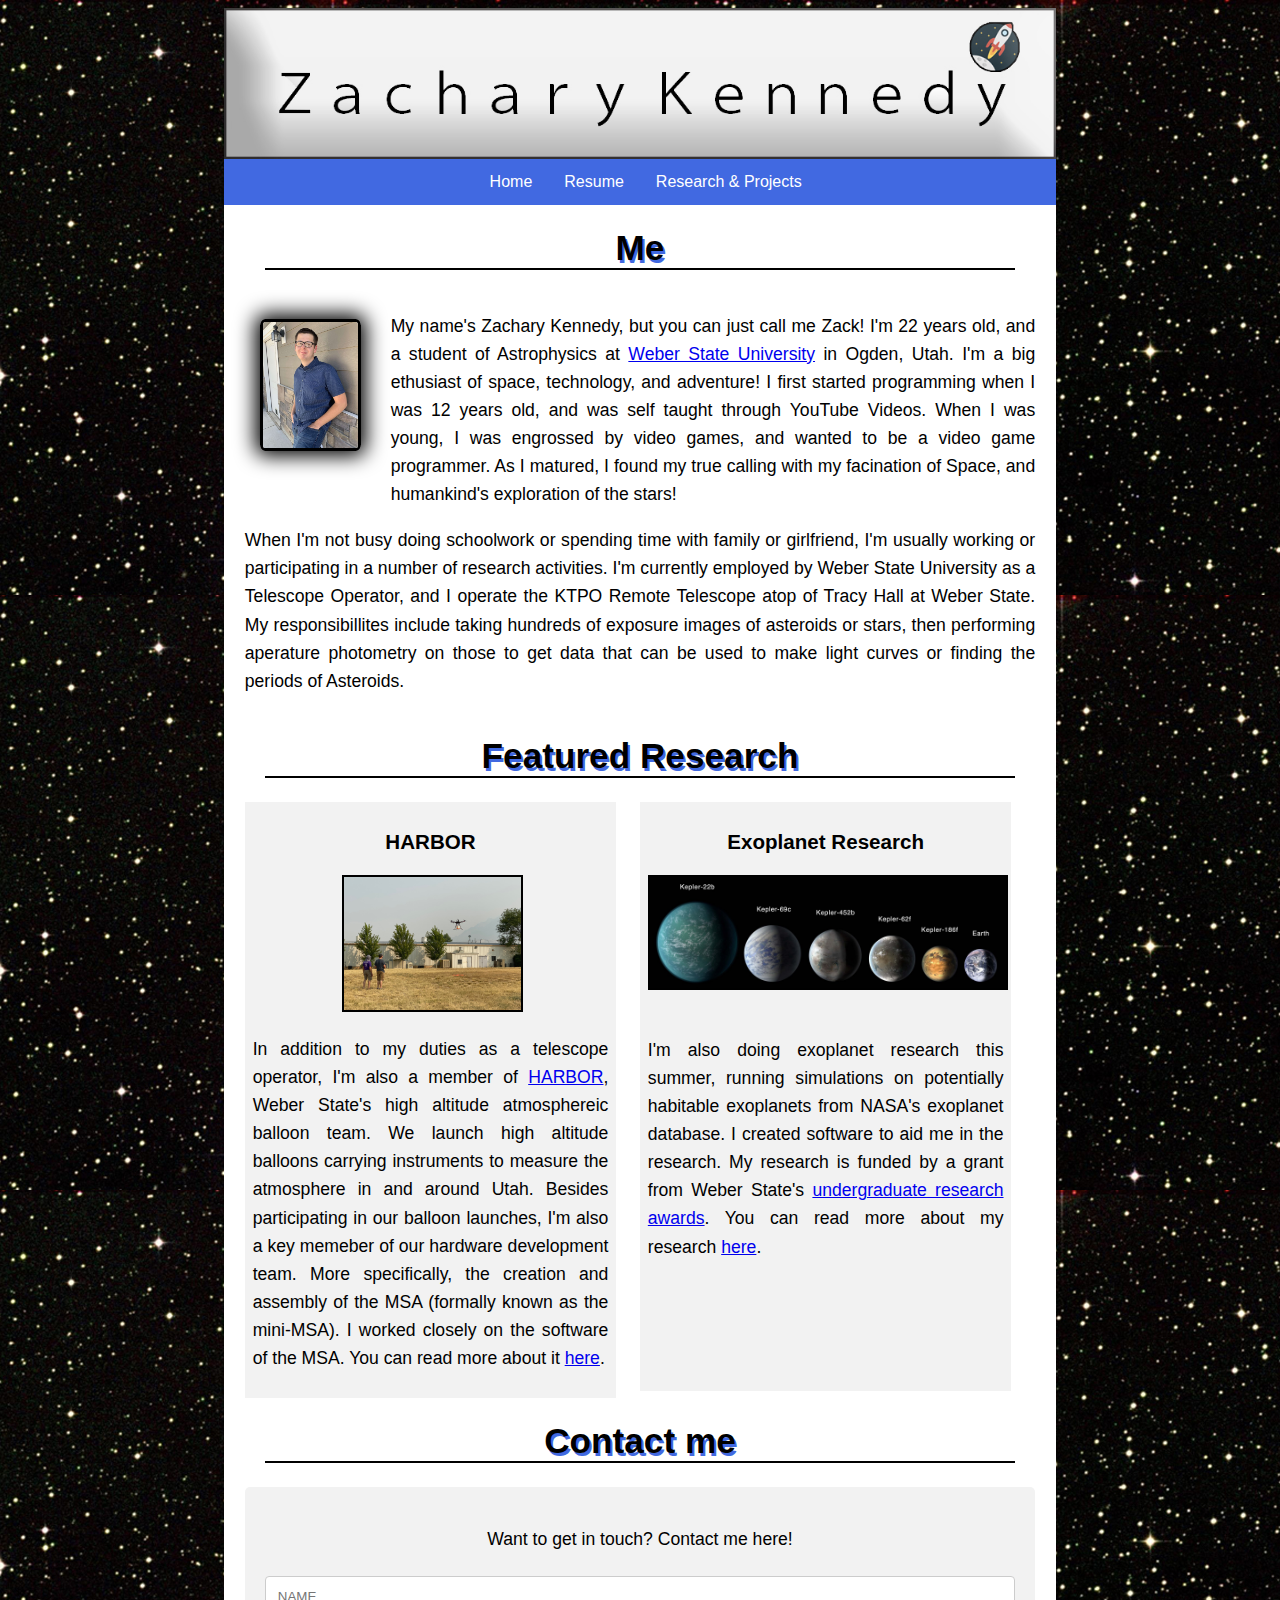
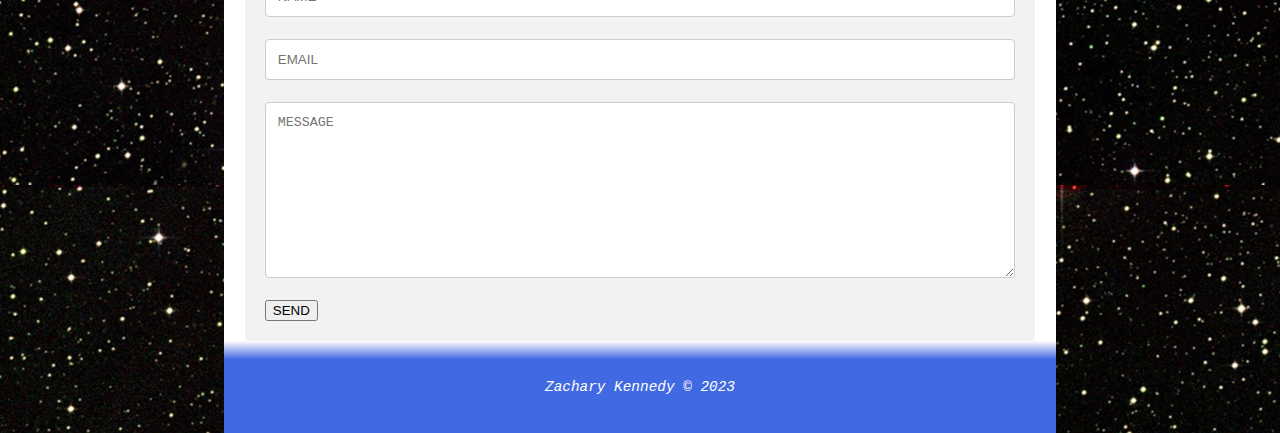
<file: index.html>
<!doctype html>

<html lang="en"> 

<head>
    <meta charset="utf-8">

    <title>Zachary Kennedy | Engineer, Software Developer, Space Enthusiast</title>
    <meta name="description" content="Zachary Kennedy Web Portfolio">
    <meta name="keywords" content="Zachary Kennedy Weber State University">
    <meta name="author" content="Zachary Kennedy">
    <meta name="viewport" content="width=device-width, initial-scale=1" /> 

    <link href="styles/my_stylesheet.css" rel="stylesheet"/>
    <link href="styles/index_style.css" rel="stylesheet"/>

</head>

<body>
    <header id="pageheader">
        <img src="images/banner4.jpg" alt="Zachary Banner">
  
        <nav class="navbar">
          <ul>
            <li><a href="index.html">Home</a></li>
            <li><a href="resume.html">Resume</a></li>
            <li><a href="research.html">Research & Projects</a></li>
          </ul>
      </nav> 
    </header>

    <article>


        <h1 id="me_h1">Me</h1>

        <img src="images/me1.jpg" alt="Picture of me" id="me" />

        <p>
            My name's Zachary Kennedy, but you can just call me Zack! I'm 22 years old, and a student of Astrophysics at <a href="https://weber.edu/" target="_blank">Weber State University</a> in Ogden, Utah.
            I'm a big ethusiast of space, technology, and adventure! I first started programming when I was 12 years old, and was self taught through YouTube Videos.
            When I was young, I was engrossed by video games, and wanted to be a video game programmer. As I matured, I found my true calling with my facination of Space,
            and humankind's exploration of the stars!     
        </p>
        
        <p>
            When I'm not busy doing schoolwork or spending time with family or girlfriend, I'm usually working or participating in a number of research activities.
            I'm currently employed by Weber State University as a Telescope Operator, and I operate the KTPO Remote Telescope atop of Tracy Hall at Weber State.
            My responsibillites include taking hundreds of exposure images of asteroids or stars, then performing aperature photometry on those to get data that can
            be used to make light curves or finding the periods of Asteroids. 
        </p>

        

        <h1 id="research_h1"> Featured Research </h1>

        <div id="harbor">

        <h3>HARBOR</h3>

        <img src="images/HARBOR_DRONE_Flight.jpg" alt="HARBOR drone flight"/>

        <p>
            In addition to my duties as a telescope operator, I'm also a member of <a href="https://harbor.weber.edu/" target="_blank">HARBOR</a>, Weber State's high altitude atmosphereic balloon team. We launch high altitude balloons
            carrying instruments to measure the atmosphere in and around Utah. Besides participating in our balloon launches, I'm also a key memeber of our hardware development team.
            More specifically, the creation and assembly of the MSA (formally known as the mini-MSA). I worked closely on the software of the MSA. You can read more about it <a href="msa.html">here</a>. 
        </p>

        

        </div>

        <div id="exo">

        <h3>Exoplanet Research</h3>

        <img src="images/exoplanets.jpg" alt="Exoplanets"/>

        <p>
            I'm also doing exoplanet research this summer, running simulations on potentially habitable exoplanets from NASA's exoplanet database. I created software to aid me in the research.
            My research is funded by a grant from Weber State's <a href="https://www.weber.edu/cos/researchawards.html" target="_blank">undergraduate research awards</a>. You can read more about my research <a href="#">here</a>. 
        </p>

        <br><br><br><br><br>


        </div>

        

    </article>

    <article id="container">


        <h1>Contact me</h1>


    <div id="contact">

        <p>
            Want to get in touch? Contact me here!
         </p>

<!-- form starting  -->
<form class="form-horizontal"
method="post" action="contact.php">
<div class="form-group">
<div class="col-sm-12">
<!-- name  -->
<input
  type="text"
  class="form-control"
  id="name"
  placeholder="NAME"
  name="name"
  value=""
/>
</div>
</div>

<div class="form-group">
<div class="col-sm-12">
<!-- email  -->
<input
  type="email"
  class="form-control"
  id="email"
  placeholder="EMAIL"
  name="email"
  value=""
/>
</div>
</div>

<!-- message  -->
<textarea
class="form-control"
rows="10"
placeholder="MESSAGE"
name="message">
</textarea>

<button
class="btn btn-primary send-button"
id="submit"
type="submit"
value="SEND">
<i class="fa fa-paper-plane"></i>
<span class="send-text">SEND</span>
</button>
</form>
<!-- end of form -->
</div>
    </div>

    </article>


    <footer>
        <address>
          Zachary Kennedy &copy; 2023
        </address>
      </footer>
</body>

</html>


<!----

    References:

    Exoplanet Image - https://www.gps.caltech.edu/gps-research/research-programs/planetary-research-option/research-areas/exoplanets-planetary-astronomy

    Banner Rocketship Icon - https://www.iconfinder.com/icons/457053/fly_moon_rocket_ship_space_icon

    Vplanet Logo - https://github.com/VirtualPlanetaryLaboratory/vplanet

    MSA Image Diagram - Dr. John Sohl

    MSA Housing Blueprints - Huiling Renee Xie



-->
</file>
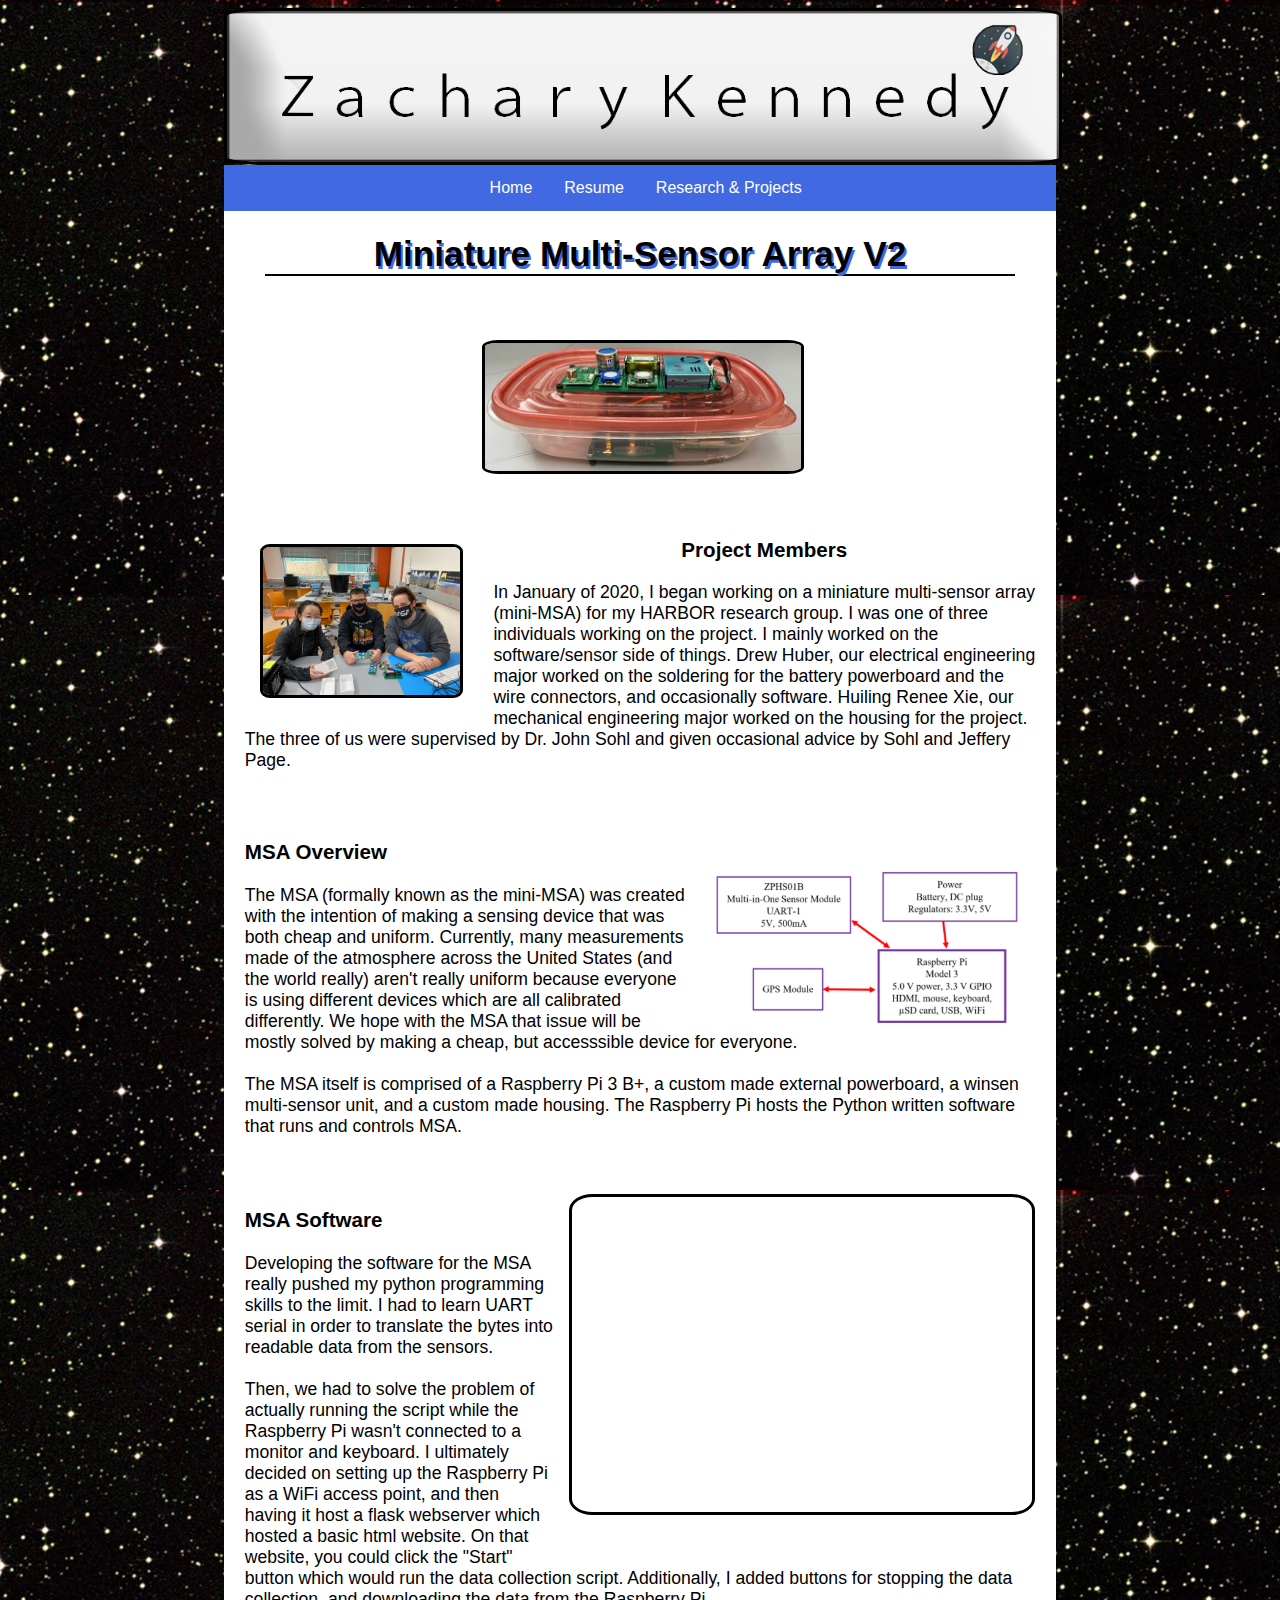
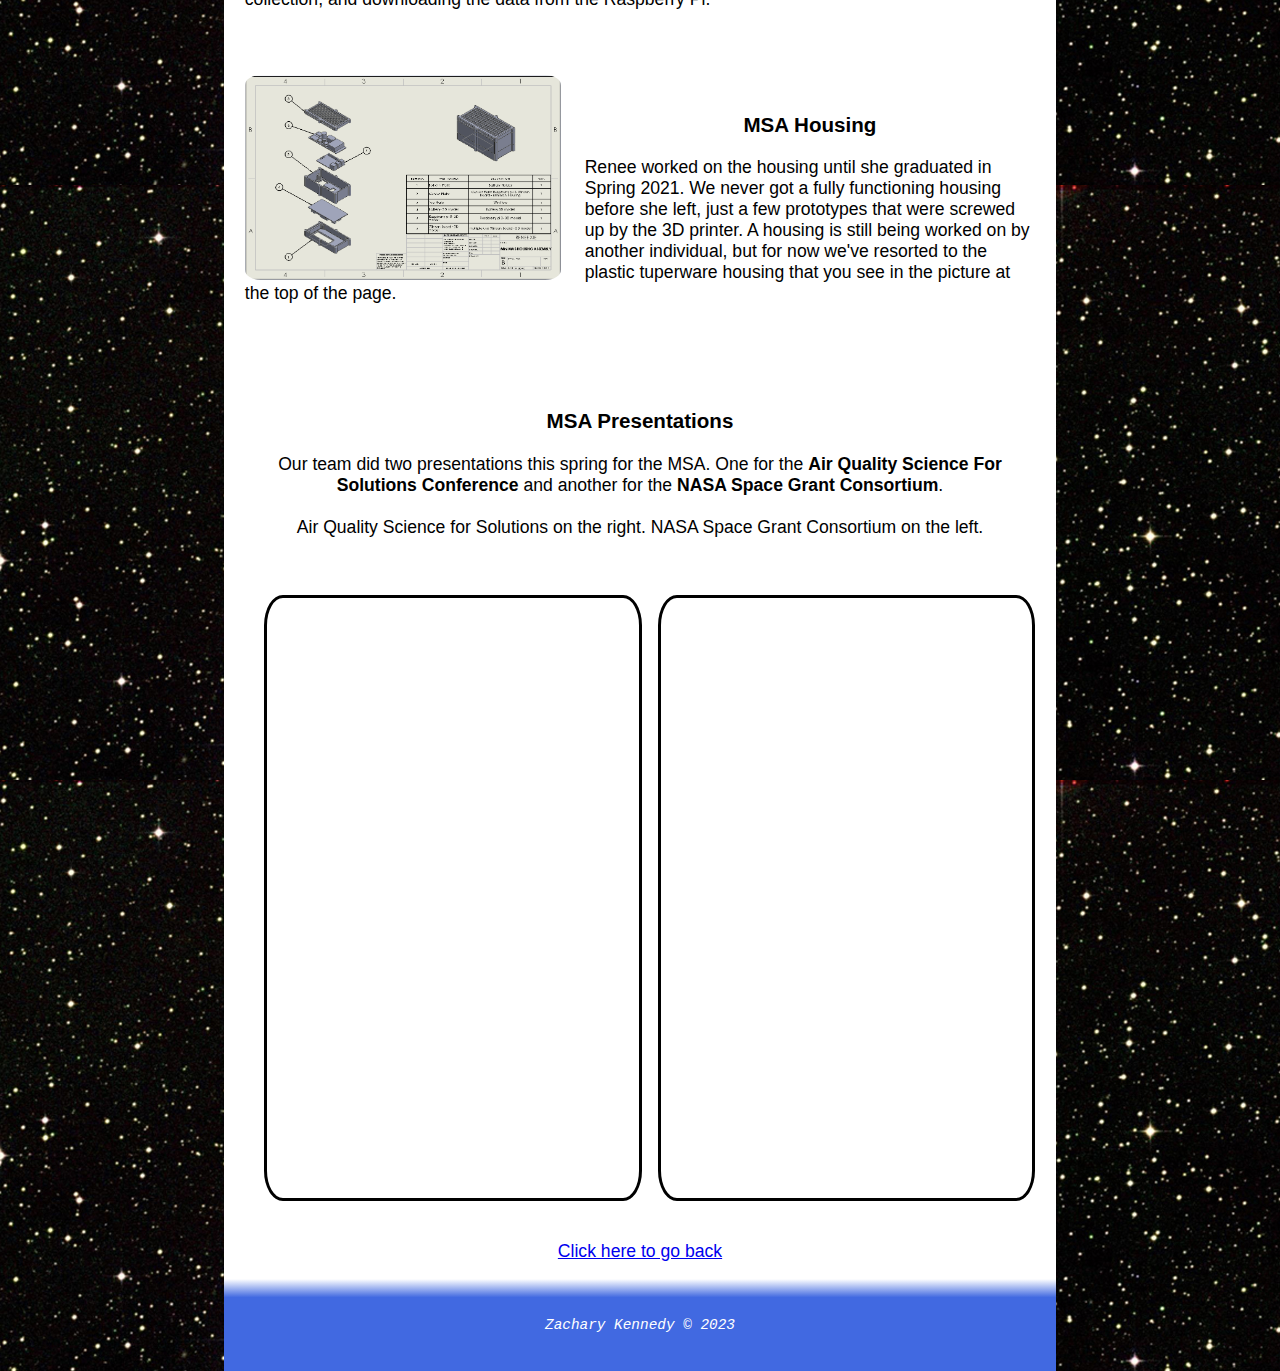
<file: msa.html>
<!doctype html>

<html lang="en"> 

<head>
    <meta charset="utf-8">

    <title>Zachary Kennedy | MSA V2</title>
    <meta name="description" content="Zachary Kennedy Web Portfolio">
    <meta name="keywords" content="Zachary Kennedy Weber State University">
    <meta name="author" content="Zachary Kennedy">

    <link href="styles/my_stylesheet.css" rel="stylesheet"/>
    <link href="styles/msa_style.css" rel="stylesheet"/>

</head>

<body>
    <header id="pageheader">
        <img src="images/banner4.jpg" alt="Zachary Banner">
  
        <nav class="navbar">
          <ul>
            <li><a href="index.html">Home</a></li>
            <li><a href="resume.html">Resume</a></li>
            <li><a href="research.html">Research & Projects</a></li>
          </ul>
      </nav> 
    </header>

    <article>


        <h1 id="me_h1">Miniature Multi-Sensor Array V2</h1>

        <img src="images/MSA1.jpg" alt="Tuperware MSA" id="MSA1"/>


        <img src="images/MSA_Team.jpg" alt="Tuperware MSA" id="MSA_TEAM"/>

        <h3 id="h3_introText"><br> Project Members </h3>

        <p id="introText">
            In January of 2020, I began working on a miniature multi-sensor array (mini-MSA) for my HARBOR research group. I was one of three individuals working on the project. I mainly
            worked on the software/sensor side of things. Drew Huber, our electrical engineering major worked on the soldering for the battery powerboard and the wire connectors, and occasionally
            software. Huiling Renee Xie, our mechanical engineering major worked on the housing for the project. The three of us were supervised by Dr. John Sohl and given occasional advice
            by Sohl and Jeffery Page.
        </p>

        <img src="images/MSA_figure.PNG" alt="MSA diagram" usemap="#image-map" id="MSA_diagram"/>

        <map name="image-map">
          <area target="_blank" alt="Winsen" title="Winsen" href="https://www.winsen-sensor.com/sensors/co2-sensor/zphs01b.html" coords="19,13,228,104" shape="rect">
          <area target="_blank" alt="RPI" title="RPI" href="https://www.raspberrypi.org/products/raspberry-pi-3-model-b/" coords="279,134,479,244" shape="rect">
          <area target="_blank" alt="GPS" title="GPS" href="https://www.sparkfun.com/products/15210" coords="78,168,183,223" shape="rect">
        </map>

        <h3><br><br>MSA Overview </h3>

        <p id="overviewText">
          The MSA (formally known as the mini-MSA) was created with the intention of making a sensing device that was both cheap and uniform. Currently, many measurements made of the atmosphere across the United
          States (and the world really) aren't really uniform because everyone is using different devices which are all calibrated differently. We hope with the MSA that issue will be mostly solved by making a cheap,
          but accesssible device for everyone.
          <br><br>
          The MSA itself is comprised of a Raspberry Pi 3 B+, a custom made external powerboard, a winsen multi-sensor unit, and a custom made housing. The Raspberry Pi hosts the Python written software that runs and controls MSA. 
        </p>


        <iframe width="460" height="315" src="https://www.youtube.com/embed/R2ZtUN3bT3o" title="YouTube video player" frameborder="0" allow="accelerometer; autoplay; clipboard-write; encrypted-media; gyroscope; picture-in-picture" allowfullscreen></iframe>

        <h3 id="h3_softwareText"><br> MSA Software </h3>

        <p class="softwareText">
            Developing the software for the MSA really pushed my python programming skills to the limit. I had to learn UART serial in order to translate the bytes into readable data from the sensors. <br><br> Then, we had
            to solve the problem of actually running the script while the Raspberry Pi wasn't connected to a monitor and keyboard. I ultimately decided on setting up the Raspberry Pi as a WiFi access point,
            and then having it host a flask webserver which hosted a basic html website. On that website, you could click the "Start" button which would run the data collection script. Additionally,
            I added buttons for stopping the data collection, and downloading the data from the Raspberry Pi. 
        </p>


        <img src="images/msa_housing.png" alt="MSA housing" id="MSA_housing"/>

        <h3 id="h3_housingText"><br> MSA Housing </h3>

        <p id="housingText">
            Renee worked on the housing until she graduated in Spring 2021. We never got a fully functioning housing before she left, just a few prototypes that were screwed up by the 3D printer.
            A housing is still being worked on by another individual, but for now we've resorted to the plastic tuperware housing that you see in the picture at the top of the page. <br><br> <br>
        </p>


        <h3 id="h3_presentationText">MSA Presentations</h3>
        <p id="presentationText">
          Our team did two presentations this spring for the MSA. One for the <b>Air Quality Science For Solutions Conference</b> and another for the <b>NASA Space Grant Consortium</b>. <br><br>
          Air Quality Science for Solutions on the right. NASA Space Grant Consortium on the left.
        </p>

        <div class="posters">

        <iframe src="files/AirQualityScienceForSolutions_MSA_POSTER.pdf"></iframe>

        <iframe src="files/NASAUtahSpaceGrantConsortiumMini_MSA_Poster.pdf#toolbar=1"></iframe>

        </div>

        <p style="text-align: center;">
          <a href="research.html"> Click here to go back </a>
        </p>
        




    </article>

    <footer>
        <address>
          Zachary Kennedy &copy; 2023
        </address>
      </footer>
</body>

</html>
</file>
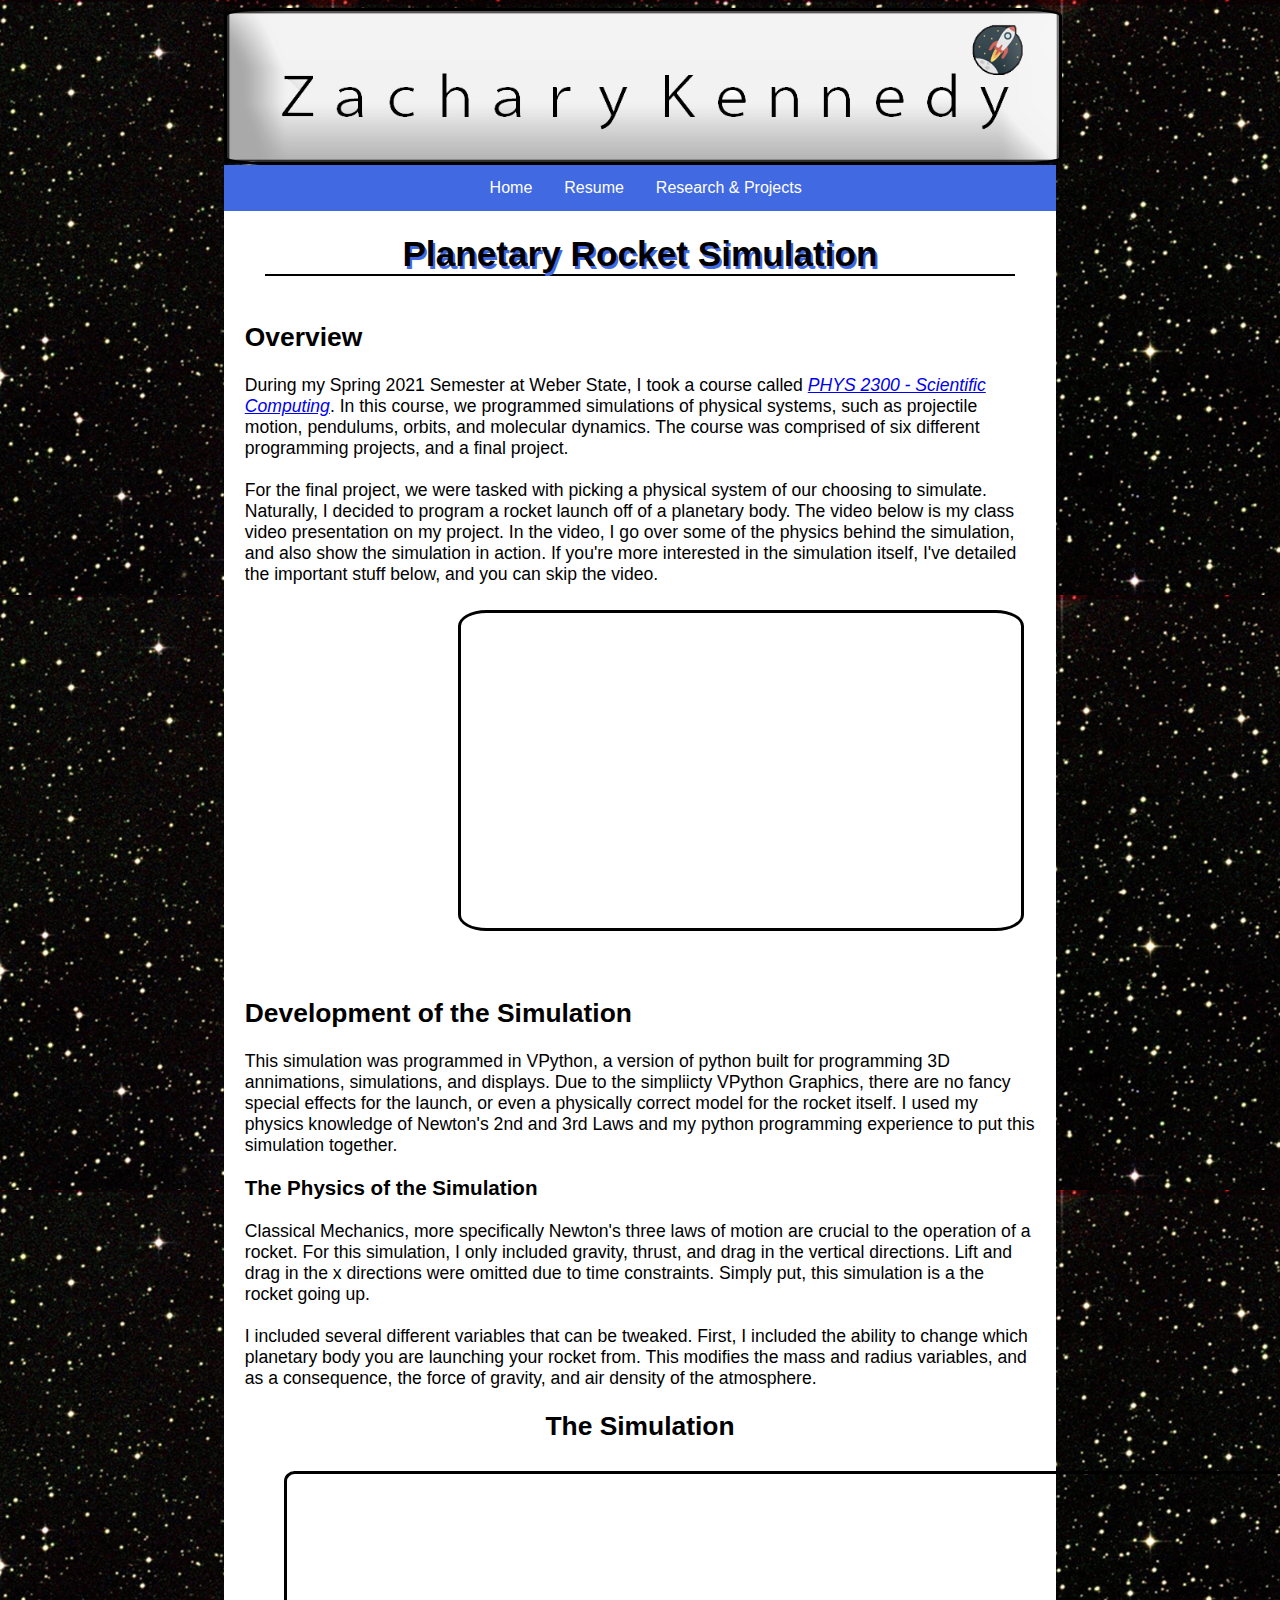
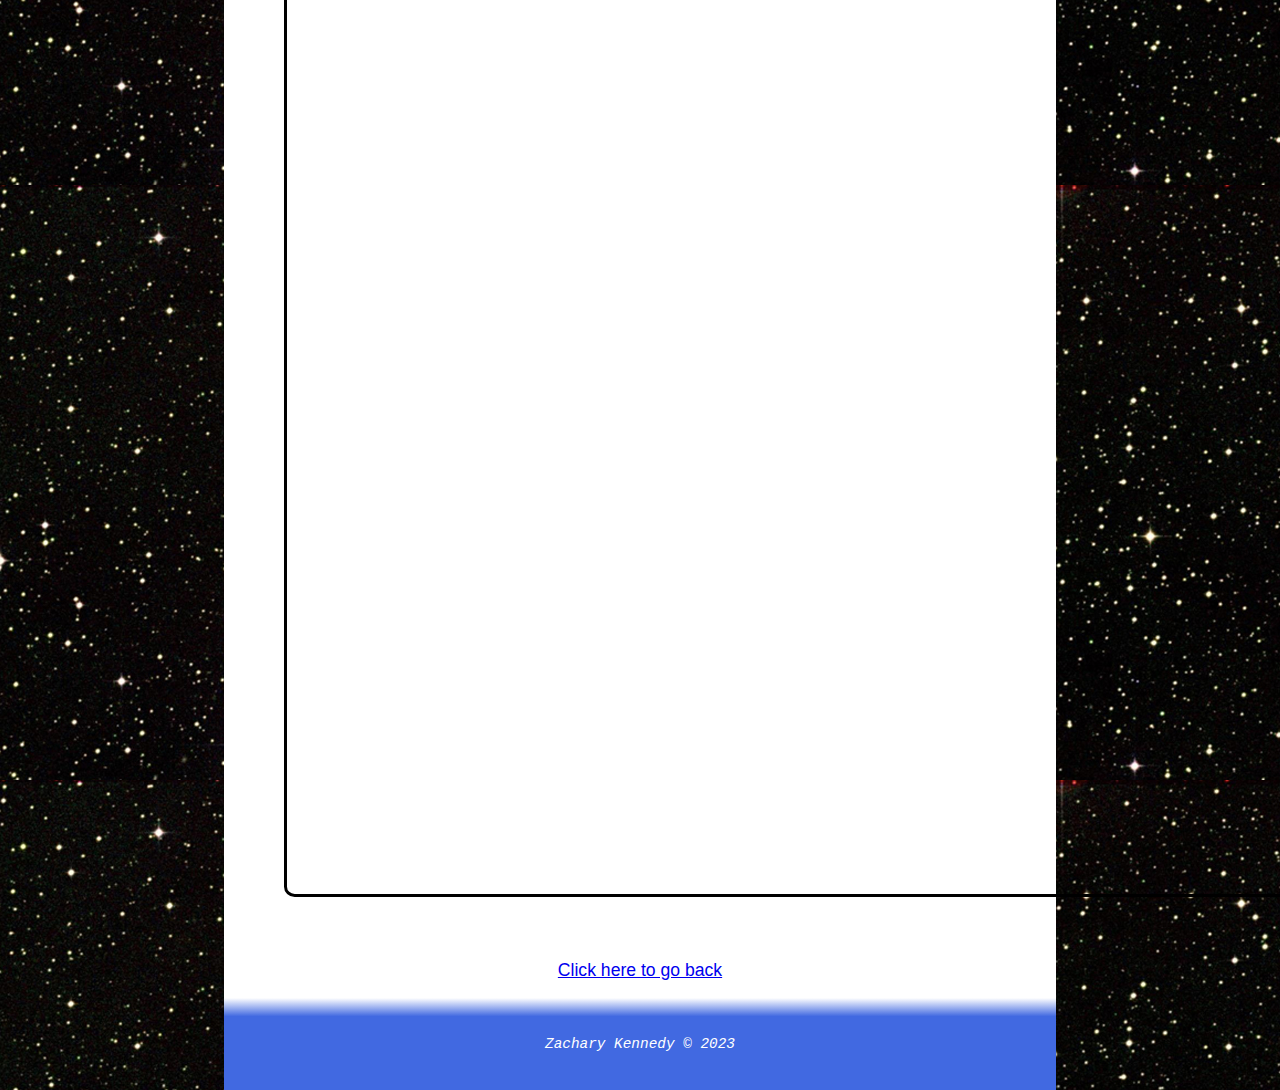
<file: planetaryrocketsim.html>
<!doctype html>

<html lang="en"> 

<head>
    <meta charset="utf-8">

    <title>Zachary Kennedy | MSA V2</title>
    <meta name="description" content="Zachary Kennedy Web Portfolio">
    <meta name="keywords" content="Zachary Kennedy Weber State University">
    <meta name="author" content="Zachary Kennedy">

    <link href="styles/my_stylesheet.css" rel="stylesheet"/>
    <link href="styles/rocketSim_style.css" rel="stylesheet"/>

</head>

<body>
    <header id="pageheader">
        <img src="images/banner4.jpg" alt="Zachary Banner">
  
        <nav class="navbar">
          <ul>
            <li><a href="index.html">Home</a></li>
            <li><a href="resume.html">Resume</a></li>
            <li><a href="research.html">Research & Projects</a></li>
          </ul>
      </nav> 
    </header>

    <article>


        <h1 id="me_h1">Planetary Rocket Simulation</h1>

        <h2>Overview</h2>
        <p>
          During my Spring 2021 Semester at Weber State, I took a course called <a href="https://catalog.weber.edu/preview_course_nopop.php?catoid=12&coid=49526"><em>PHYS 2300 - Scientific Computing</em></a>. In this course, we programmed simulations of physical systems, 
          such as projectile motion, pendulums, orbits, and molecular dynamics. The course was comprised of six different programming projects, and a final project. 
          
          <br><br> For the final project, we were tasked with picking a physical system of our choosing to simulate. 
          Naturally, I decided to program a rocket launch off of a planetary body. The video below is my class video presentation on my project. In the video, I go over some of the physics behind the
          simulation, and also show the simulation in action. If you're more interested in the simulation itself, I've detailed the important stuff below, and you can skip the video.  
        </p>

      
        <iframe width="560" height="315" src="https://www.youtube.com/embed/dwfUDgMbuq0" title="YouTube video player" frameborder="0" allow="accelerometer; autoplay; clipboard-write; encrypted-media; gyroscope; picture-in-picture" allowfullscreen></iframe>
        
        <h2>Development of the Simulation</h2>
        <p> This simulation was programmed in VPython, a version of python built for programming 3D annimations, simulations, and displays. Due to the simpliicty VPython Graphics,
          there are no fancy special effects for the launch, or even a physically correct model for the rocket itself. I used my physics knowledge of Newton's 2nd and 3rd Laws
         and my python programming experience to put this simulation together.  </p>

         <h3> The Physics of the Simulation</h3>
         <p> Classical Mechanics, more specifically Newton's three laws of motion are crucial to the operation of a rocket. For this simulation, I only included gravity, thrust, and drag in the vertical directions.
          Lift and drag in the x directions were omitted due to time constraints. Simply put, this simulation is a the rocket going up. <br><br> I included several different variables that can be tweaked. 
          First, I included the ability to change which planetary body you are launching your rocket from. This modifies the mass and radius variables, and as a consequence, the force of gravity, and air density of the atmosphere.  
         </p>

        <h2 style="text-align: center;">The Simulation</h2>
        <iframe id="RocketSim" src="RocketLaunch.html" width="1060" height="1020"></iframe>
        
        <p style="text-align: center;">
          <a href="research.html"> Click here to go back </a>
        </p>


    </article>

    <footer>
        <address>
          Zachary Kennedy &copy; 2023
        </address>
      </footer>
</body>

</html>
</file>
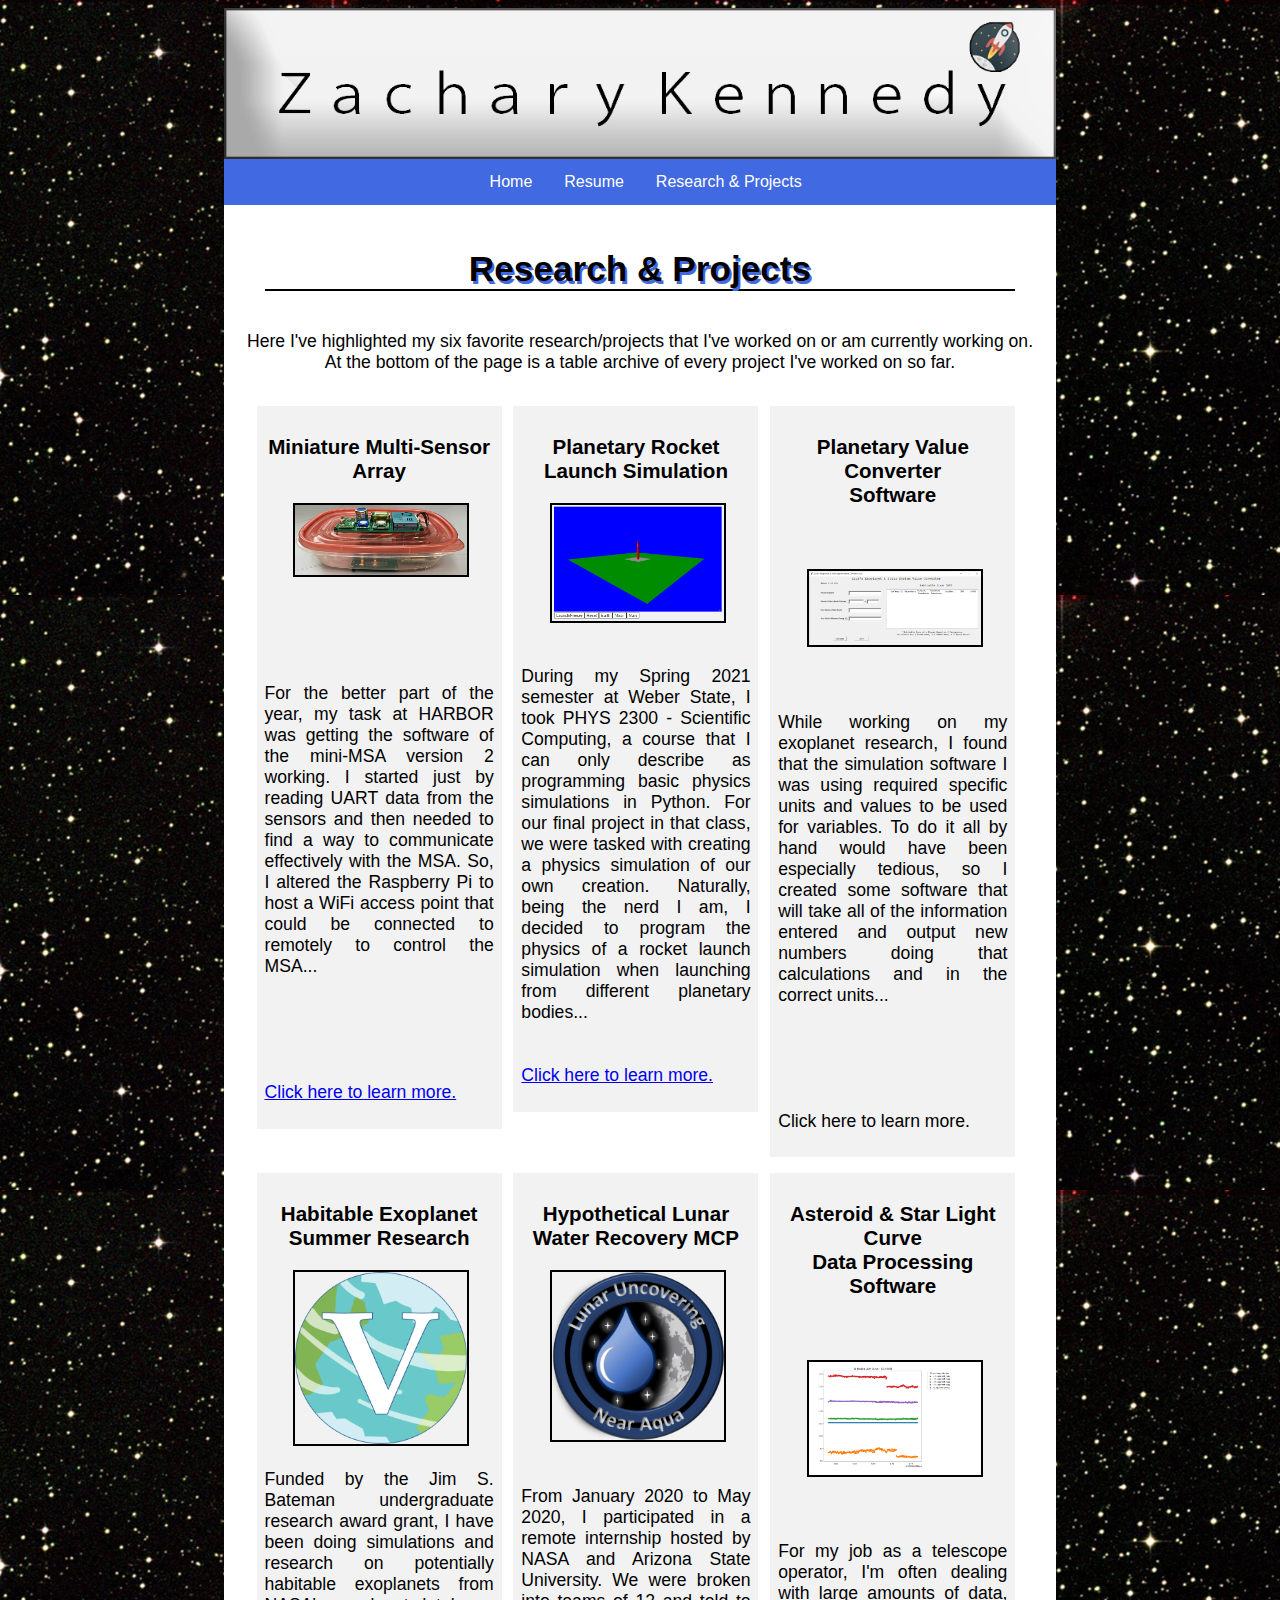
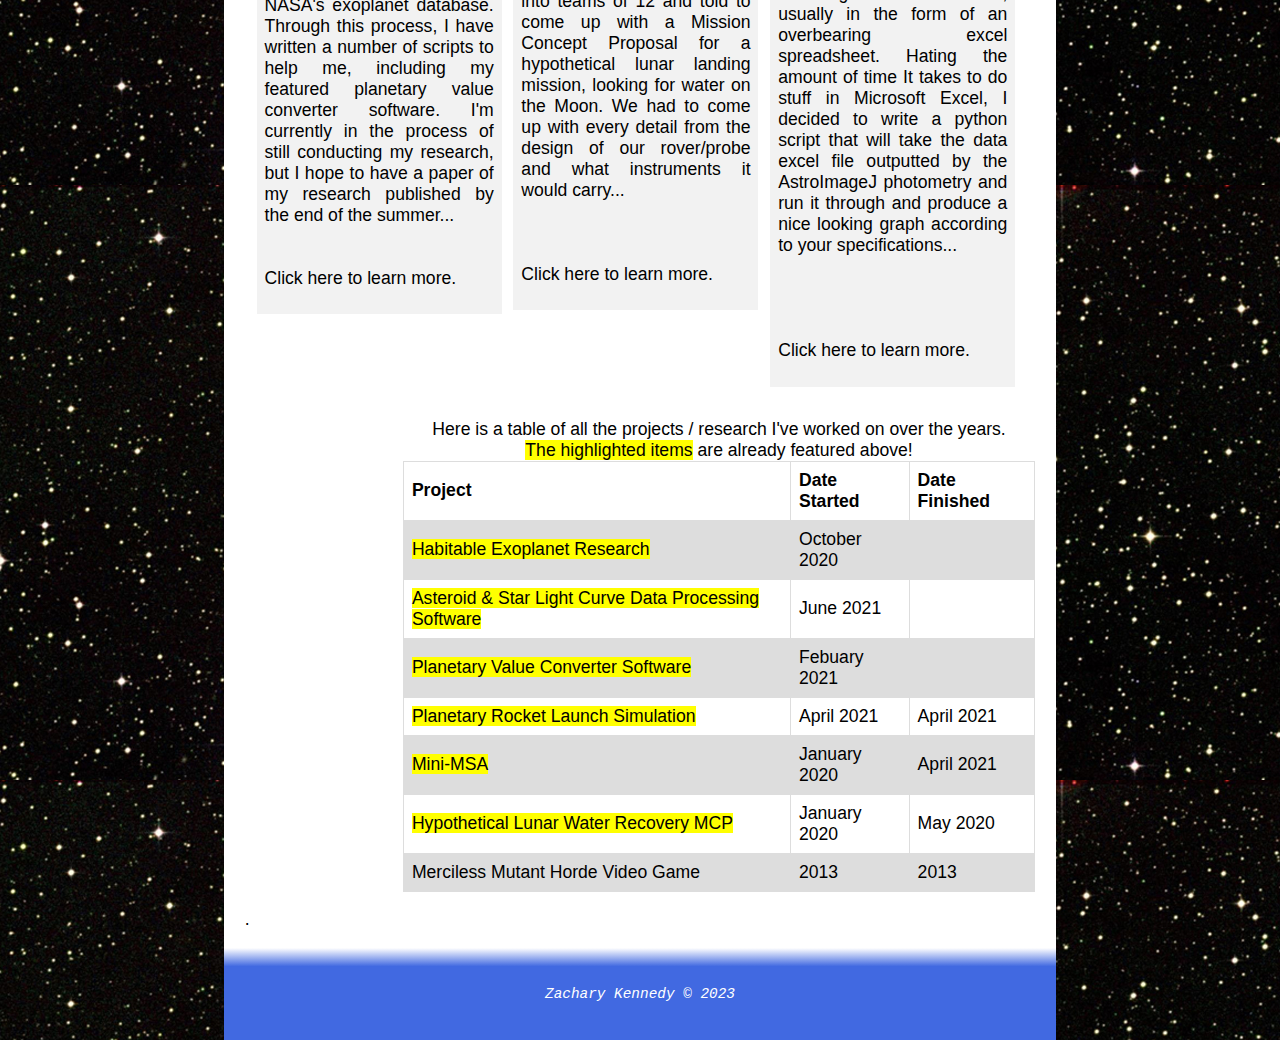
<file: research.html>
<!doctype html>

<html lang="en"> 

<head>
    <meta charset="utf-8">

    <title>Zachary Kennedy | Research & Projects</title>
    <meta name="description" content="Zachary Kennedy Web Portfolio">
    <meta name="keywords" content="Zachary Kennedy Weber State University">
    <meta name="author" content="Zachary Kennedy">

    <link href="styles/my_stylesheet.css" rel="stylesheet"/>
    <link href="styles/research_style.css" rel="stylesheet"/>

</head>

<body>
  <header id="pageheader">
    <img src="images/banner4.jpg" alt="Zachary Banner">

    <nav class="navbar">
      <ul>
        <li><a href="index.html">Home</a></li>
        <li><a href="resume.html">Resume</a></li>
        <li><a href="research.html">Research & Projects</a></li>
      </ul>
  </nav> 
</header>

    <article>

      <br>

      <h1>Research & Projects</h1>

      <p class="infoText">
        Here I've highlighted my six favorite research/projects that I've worked on or am currently working on. At the bottom of the page is a table archive of every project I've worked on so far.
      </p>

        <div class="box">

        <h3>Miniature Multi-Sensor <br> Array</h3>

        <img src="images/MSA1.jpg" alt="HARBOR drone flight"/>

        <p>
          <br><br><br><br>
            For the better part of the year, my task at HARBOR was getting the software of the mini-MSA version 2 working.
            I started just by reading UART data from the sensors and then needed to find a way to communicate effectively with the MSA.
            So, I altered the Raspberry Pi to host a WiFi access point that could be connected to remotely to control the MSA...
            <br><br> <br><br><br><br>
            <a href="msa.html">Click here to learn more.</a> 
        </p>

        </div>

        <div class="box">

          <h3>Planetary Rocket Launch Simulation</h3>
  
          <img src="images/rocketsim.PNG" alt="HARBOR drone flight"/> 

          
  
          <p>
            <br>
              During my Spring 2021 semester at Weber State, I took PHYS 2300 - Scientific Computing, a course that I can only describe as programming basic physics simulations in Python.
              For our final project in that class, we were tasked with creating a physics simulation of our own creation. Naturally, being the nerd I am, I decided to program the physics 
              of a rocket launch simulation when launching from different planetary bodies...
              <br><br><br>
              <a href="planetaryrocketsim.html">Click here to learn more.</a> 
          </p> 
  
        </div>

        <div class="box">

          <h3>Planetary Value Converter <br> Software</h3>

          <br><br>
  
          <img src="images/ZacksExoplanetConverterV2SS.PNG" alt="HARBOR drone flight"/>

          <br><br><br>
  
          <p>
            While working on my exoplanet research, I found that the simulation software I was using required specific units and values to be used for variables. To do it all by hand would
            have been especially tedious, so I created some software that will take all of the information entered and output new numbers doing that calculations and in the correct units...
            <br><br><br><br><br><br>
            Click here to learn more.
          </p>
  
        </div>

        <div class="box">

          <h3>Habitable Exoplanet Summer Research</h3>
  
          <img src="images/VPLanetLogo.png" alt="HARBOR drone flight"/>
  
          <p>
              Funded by the Jim S. Bateman undergraduate research award grant, I have been doing simulations and research on potentially habitable exoplanets from NASA's exoplanet database. Through 
              this process, I have written a number of scripts to help me, including my featured planetary value converter software. I'm currently in the process of still conducting my research, 
              but I hope to have a paper of my research published by the end of the summer...
              <br><br><br>
              Click here to learn more. 
          </p>
  
          </div>
  
          <div class="box">
  
            <h3>Hypothetical Lunar Water Recovery MCP</h3>
    
            <img src="images/LspaceLunaLogo.PNG" alt="HARBOR drone flight"/>
    
            <p>
              <br>
               From January 2020 to May 2020, I participated in a remote internship hosted by NASA and Arizona State University. We were broken into teams of 12 and told to come up with a Mission 
               Concept Proposal for a hypothetical lunar landing mission, looking for water on the Moon. We had to come up with every detail from the design of our rover/probe and what instruments
               it would carry...
               <br> <br>  <br> <br>
               Click here to learn more.
            </p>
    
          </div>
  
          <div class="box">
  
            <h3>Asteroid & Star Light Curve <br> Data Processing Software</h3>

            <br> <br>
    
            <img src="images/LightCurveSS.png" alt="HARBOR drone flight"/>
    
            <p>
              <br> <br> 
                For my job as a telescope operator, I'm often dealing with large amounts of data, usually in the form of an overbearing excel spreadsheet. Hating the amount of time It takes to
                do stuff in Microsoft Excel, I decided to write a python script that will take the data excel file outputted by the AstroImageJ photometry and run it through and produce a nice looking
                graph according to your specifications...
                <br><br> <br> <br><br>
                Click here to learn more. 
            </p>
          </div>

    </article>
    <article>
    <table>
      <caption>Here is a table of all the projects / research I've worked on over the years.<br> <mark>The highlighted items</mark> are already featured above!</caption>
      <tr>
        <th>Project</th>
        <th>Date Started</th>
        <th>Date Finished</th>
      </tr>
      <tr>
        <td><mark>Habitable Exoplanet Research</mark></td>
        <td>October 2020</td>
        <td></td>
      </tr>
      <tr>
        <td><mark>Asteroid & Star Light Curve
          Data Processing Software</mark></td>
        <td>June 2021</td>
        <td></td>
      </tr>
      <tr>
        <td><mark>Planetary Value Converter
          Software</mark></td>
        <td>Febuary 2021</td>
        <td></td>
      </tr>
      <tr>
        <td><mark>Planetary Rocket Launch Simulation</mark></td>
        <td>April 2021</td>
        <td>April 2021</td>
      </tr>
      <tr>
        <td><mark>Mini-MSA</mark></td>
        <td>January 2020</td>
        <td>April 2021</td>
      </tr>
      <tr>
        <td><mark>Hypothetical Lunar Water Recovery MCP</mark></td>
        <td>January 2020</td>
        <td>May 2020</td>
      </tr>
      <tr>
        <td>Merciless Mutant Horde Video Game</td>
        <td>2013</td>
        <td>2013</td>
      </tr>
    </table>
    <p>.</p>
    </article>
    <footer>
        <address>
          Zachary Kennedy &copy; 2023
        </address>
      </footer>
</body>

</html>
</file>
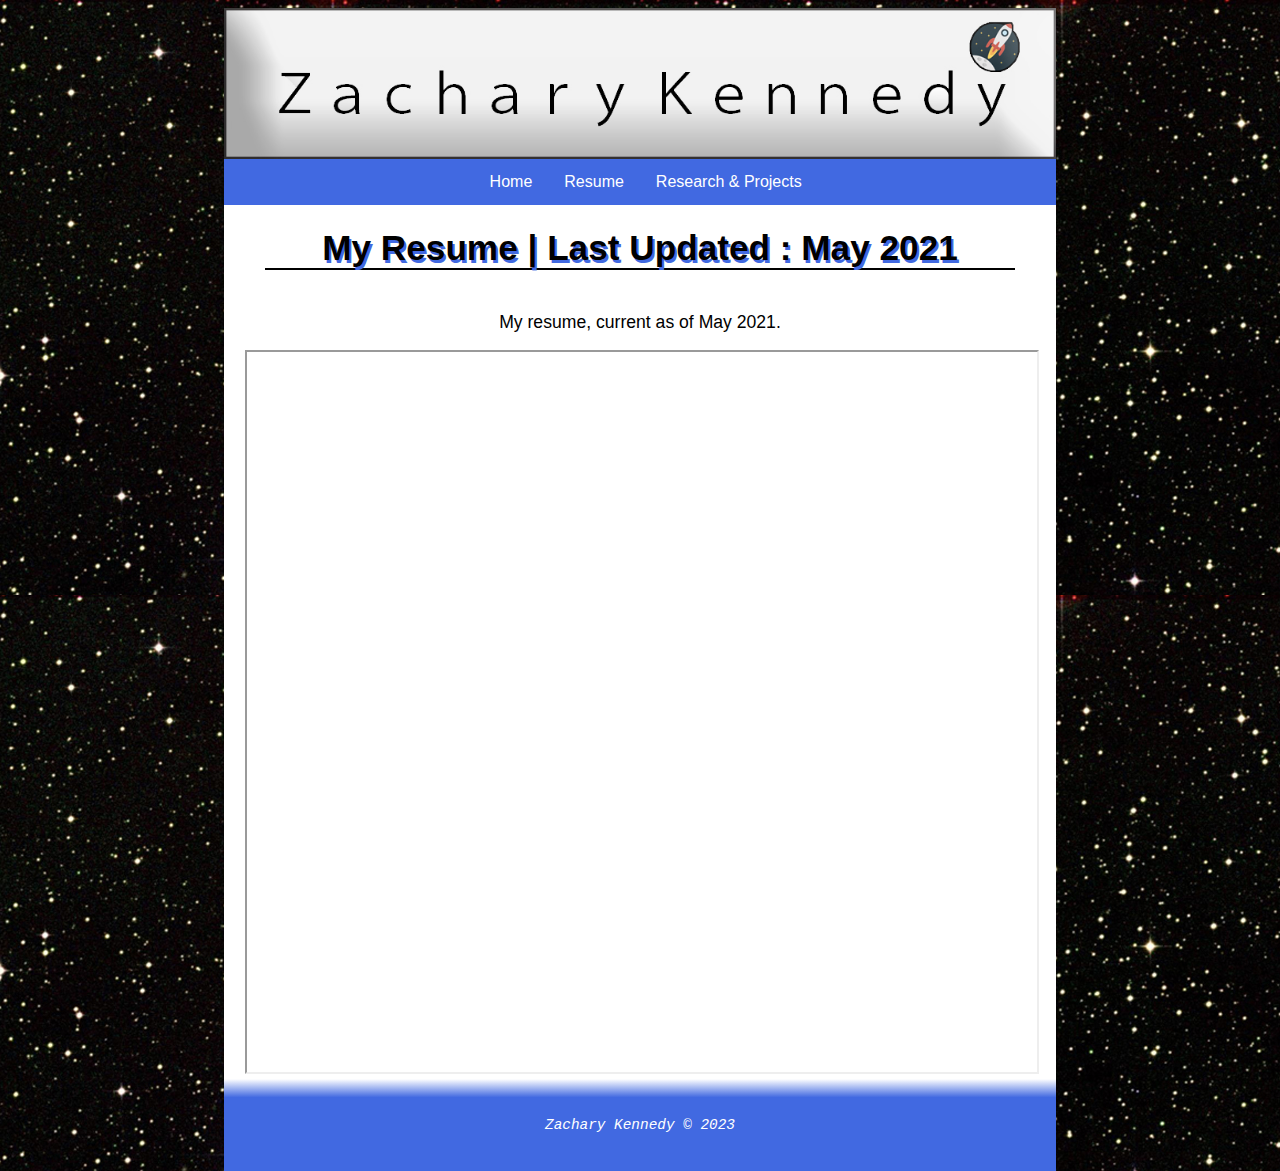
<file: resume.html>
<!doctype html>

<html lang="en"> 

<head>
    <meta charset="utf-8">

    <title>Zachary Kennedy | Resume</title>
    <meta name="description" content="Zachary Kennedy Web Portfolio">
    <meta name="keywords" content="Zachary Kennedy Weber State University">
    <meta name="author" content="Zachary Kennedy">

    <link href="styles/my_stylesheet.css" rel="stylesheet"/>
    <link href="styles/resume_style.css" rel="stylesheet"/>

</head>

<body>
    <header id="pageheader">
        <img src="images/banner4.jpg" alt="Zachary Banner">
  
        <nav class="navbar">
          <ul>
            <li><a href="index.html">Home</a></li>
            <li><a href="resume.html">Resume</a></li>
            <li><a href="research.html">Research & Projects</a></li>
          </ul>
      </nav> 
    </header>

    <article>

        <h1> My Resume | Last Updated : May 2021</h1>

        <p>
            My resume, current as of May 2021.
        </p>

        <iframe src="files/ZacharyKennedy-Resume-NoLocInfo-UpdatedDecember2022.pdf#toolbar=0"  height="720"></iframe>

    </article>
    <footer>
        <address>
          Zachary Kennedy &copy; 2023
        </address>
      </footer>
</body>

</html>
</file>
<file: styles/my_stylesheet.css>
@charset "utf-8";

@font-face {
   font-family: Oswald;
   src: url(../fonts/Oswald-Regular.ttf) format('truetype');
}


/* HTML and Body Styles */
html {
   width:65%;
   height: 100%;
   margin-left: 17.5%;
   margin-right: 17.5%;
   
}
body {
   background: url(../images/spacebackground.jpg) repeat;
   background-color: white;
   font-family: 'Century Gothic', sans-serif, Oswald;
   margin-left: auto;
   margin-right: auto;

}



/* Heading Styles */

header img {
   width: 100%;
   display: block;

}

/* Article Styles */
article {
   background-color: white;
   display: inline-block;
   width: 95%;
   height: 100%;
   padding-left: 2.5%;
   padding-right: 2.5%;
   font-size: 1.1em;
   

}

article img {
   width: 25%;
   height: 25%;
}

article h1 {
   display: inline-block;
   text-shadow: 2px 3px rgb(65,105,225);
   border-bottom: 2px solid black;
   text-align: center;
   margin-left: 2.5%;
   margin-right: 2.5%;
   width: 95%;
}


/* Navigation Menu Styles */
nav ul {
   list-style-type: none;
   margin: 0;
   padding-left: 30%;
   overflow: hidden;
   background-color: rgb(65,105,225);
 }
 
 nav ul li {
   float: left;
 }
 
 nav ul li a {
   display: block;
   color: white;
   text-align: center;
   padding: 14px 16px;
   text-decoration: none;
 }

 nav ul li a:hover {
   background-color: white;
   color: black;
 }

 nav ul li a:active{
   background-color: gray;
 }



/* Footer Style */
footer {
   background: linear-gradient(white, rgb(65,105,225) 20%);
   padding-top: 8px;
   padding-bottom: 8px;


}

footer > address {

   font-family: 'Century Gothic', Courier, monospace;
   color: white;
   font-size: 0.9em;
   text-align: center;
   padding-top: 30px;
   padding-bottom: 30px;


}
</file>
<file: styles/index_style.css>
/* Text Styles */
article p {
    text-align: justify;
    line-height: 1.6;
}


article {
    width: 95%;
}

article img {
    width: 12%;
    height: auto;
    border: 2px solid black;
}



 h3 {
     text-align: center;
 }


 /* First content box */
 #harbor {
     float: left;
     width: 45%;
     margin-right: 1.5%;
     padding: 1%;
     background-color: #f2f2f2;

 }

 #harbor img {
     width: 50%;
     height: 50%;
     margin-left: 25%;
     margin-right: 25%;
 }


/* Second content box */
 #exo {
     float: left;
     width: 45%;
     padding: 1%;
     margin-left: 1.5%;
     background-color: #f2f2f2;

 }

 #exo img {
    width: 100%;
    height: 50%;
    margin-bottom: 6.5%;


}

/* Picture of me */
#me {
    max-width : 20%;
    filter : saturate(105%);
    float : left;
    padding : 0;
    margin : 25px 30px 30px 15px;
    border : black solid 3px;
    border-radius : 5%;
    box-shadow : 0 0 20px 5px black;
    }



/* Contact Form Styles */
input[type=text], input[type=email], select, textarea {
    width: 100%; 
    padding: 12px; 
    border: 1px solid #ccc;
    border-radius: 4px;
    box-sizing: border-box; 
    margin-top: 6px;
    margin-bottom: 16px; 
    resize: vertical 
  }
  

  input[type=submit] {
    background-color: #0704aa;
    color: white;
    padding: 12px 20px;
    border: none;
    border-radius: 4px;
    cursor: pointer;
  }
  

  input[type=submit]:hover {
    background-color: #4546a0;
  }
  

 #contact {
    border-radius: 5px;
    background-color: #f2f2f2;
    padding: 20px;
  }

  #contact p {
      text-align: center;
  }
</file>
<file: styles/msa_style.css>
/* Default Style for Images */
img {
    border: 3px solid black;
    border-radius: 5%;
}

/* Style for MSA Team image */
#MSA_TEAM {
    max-width : 35%;
    filter : saturate(105%);
    float : left;
    padding : 0;
    margin : 30px 30px 30px 15px;
    }

/* Style for MSA1 images */
#MSA1 {
    width:40%;
    height: auto;
    display: block;
    margin-left: 30%;
    margin-top: 40px;
    margin-bottom: 40px;

}

/* Style for MSA diagram images */
#MSA_diagram {
    float: right;
    width: 40%;
    height: auto;
    margin-top: 80px;
    margin-left: 20px;
    margin-right: 10px;
    border: none;
}


/* Video / Poster Iframe styles */

iframe {
    float: right;
    margin-top: 5%;
    margin-left: 2%;
    margin-bottom: 5%;
    border: 3px solid black;
    border-radius: 5%;
}

.posters iframe {
    width: 47%;
    height: 600px;
}


/* <h3> section styles */
#h3_softwareText {
    margin-top: 6%;
}

#h3_introText {
    text-align: center;
}

#h3_housingText {
    margin-top: 10%;
    text-align: center;
}

#h3_presentationText {
    margin-top: 8%;
    text-align: center;
}


/* <p> section styles */
#MSA_housing {
    float: left;
    width: 40%;
    height: auto;
    margin-top: 6%;
    margin-right: 3%;
    border: none;

}

#housingText {
    margin-bottom: 5%;
}

#presentationText {
    width: 100%;
    text-align: center;
}
</file>
<file: styles/rocketSim_style.css>
/* Default Style for Images */
img {
    border: 3px solid black;
    border-radius: 5%;
}

/* Style for MSA Team image */
#MSA_TEAM {
    max-width : 35%;
    filter : saturate(105%);
    float : left;
    padding : 0;
    margin : 30px 30px 30px 15px;
    }

/* Video / Poster Iframe styles */

iframe {
    float: center;
    margin-top: 1%;
    margin-left: 27%;
    margin-bottom: 5%;
    border: 3px solid black;
    border-radius: 5%;
}

.posters iframe {
    width: 47%;
    height: 600px;
}

#RocketSim
{    
    
    float: center;
    margin-top: 1%;
    margin-left: 5%;
    margin-bottom: 5%;
    border: 3px solid black;
    border-radius: 1%;
}

/* <h3> section styles */
#h3_softwareText {
    margin-top: 6%;
}

#h3_introText {
    text-align: center;
}

#h3_housingText {
    margin-top: 10%;
    text-align: center;
}

#h3_presentationText {
    margin-top: 8%;
    text-align: center;
}


/* <p> section styles */
#MSA_housing {
    float: left;
    width: 40%;
    height: auto;
    margin-top: 6%;
    margin-right: 3%;
    border: none;

}

#housingText {
    margin-bottom: 5%;
}

#presentationText {
    width: 100%;
    text-align: center;
}
</file>
<file: styles/research_style.css>
/* Text styles */
p {
    text-align: justify;
}

h3 {
    text-align: center;
}

article {
    height: 100%;
}


/* Table Styles */
table {
    display: block;
    font-family: arial, sans-serif;
    border-collapse: collapse;
    margin-left: 20%;
    margin-top: 4%;
    margin-bottom: 2%;
    background-color: white;
    width: 80%;

  }
  
  td, th {
    border: 1px solid #dddddd;
    text-align: left;
    padding: 8px;
  }
  
  tr:nth-child(even) {
    background-color: #dddddd;
  }



/* For making the columns content  */
.box {
    float: left;
    width: 29%;
    height: auto;
    margin-top: 2%;
    margin-left: 1.5%;
    padding: 1%;
    background-color: #f2f2f2;

}

.box img {
    max-width: 75%;
    width: 75%;
    height: 50%;
    margin-left: 12.5%;
    margin-right: auto;
    border: 2px solid black;
}


.infoText {
    text-align: center;
    margin-top: 2%;
}
</file>
<file: styles/resume_style.css>
/* Text Styles */
article p {
    text-align: center;
}

/* Resume Styles */
iframe {
    width: 100%;
}
</file>
